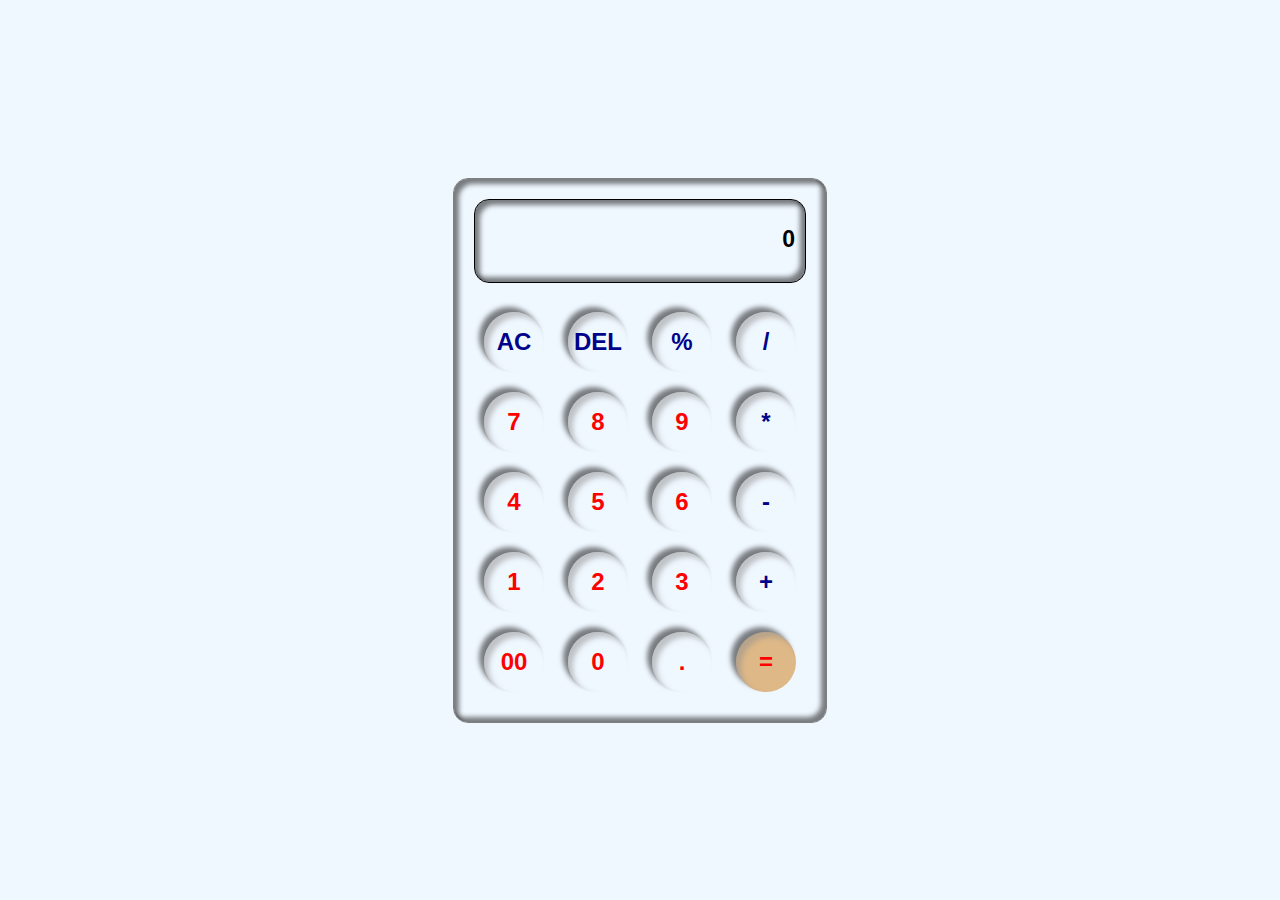
<file: Calculator/index.html>
<!DOCTYPE html>
<html lang="en">

<head>
  <meta charset="UTF-8">
  <title>Calculator</title>
  <meta http-equiv="X-UA-Compitible" content="IE=edge">
  <meta name="viewport" content="width=device-width, initial-scale=1.0">
  <link rel="stylesheet" href="styles.css" />
  </head>

<body>
  <div class="Calculator">
    <div class="screen"><input type="text" placeholder="0" id="inputBox"></div>
    <div>
      <button type="button" class="operator">AC</button>
      <button type="button" class="operator">DEL</button>
      <button type="button" class="operator">%</button>
      <button type="button" class="operator">/</button>
    </div>
    <div>
      <button type="button">7</button>
      <button type="button">8</button>
      <button type="button">9</button>
      <button type="button" class="operator">*</button>
    </div>
    <div>
      <button type="button">4</button>
      <button type="button">5</button>
      <button type="button">6</button>
      <button type="button" class="operator">-</button>
    </div>
    <div>
      <button type="button">1</button>
      <button type="button">2</button>
      <button type="button">3</button>
      <button type="button" class="operator">+</button>
    </div>
    <div>
      <button type="button">00</button>
      <button type="button">0</button>
      <button type="button">.</button>
      <button type="button" class="equal">=</button>
    </div>
  </div>
  <script src="script.js"></script>
</body>

</html>
</file>
<file: Calculator/styles.css>
* {
    margin: 0;
    padding: 0;
    box-sizing: border-box;
}

body {
    width: 100%;
    height: 100vh;
    display: flex;
    justify-content: center;
    align-items: center;
    background-color: aliceblue;
}

.Calculator {
    border: 1px solid gray;
    padding: 20px;
    border-radius: 15px;
    background: transparent;
    box-shadow: 5px 5px 5px rgba(0, 0, 0, 0.5) inset, -5px -5px 5px rgba(0, 0, 0, 0.5)inset;
}

input {
    background: transparent;
    border: none;
    margin: 10px;
    padding: 20px;
    background: transparent;
    width: 100%;
    font-size: larger;
    text-align: right;
    color: black;
    font-weight: bolder;
}

.screen {
    border: 1px black solid;
    border-radius: 15px;
    background: transparent;
    margin-bottom: 19px;
    box-shadow: 5px 5px 5px rgba(0, 0, 0, 0.5) inset, -5px -5px 5px rgba(0, 0, 0, 0.5) inset;

}
input::placeholder{
    color: black;
    font-size: larger;
    font-weight: bolder;
}
button {
    border: none;
    width: 60px;
    height: 60px;
    margin: 10px;
    border-radius: 50%;
    background: transparent;
    color: red;
    cursor: pointer;
    box-shadow: 5px 5px 5px rgba(143, 143, 143, 0.5) inset, -5px -5px 5px rgba(0, 0, 0, 0.5);
    font-size: 1.5em;
    font-weight: bolder;

}
.equal{
    background-color:burlywood;
}
.operator{
    color:rgb(0, 2, 138);
}
</file>
